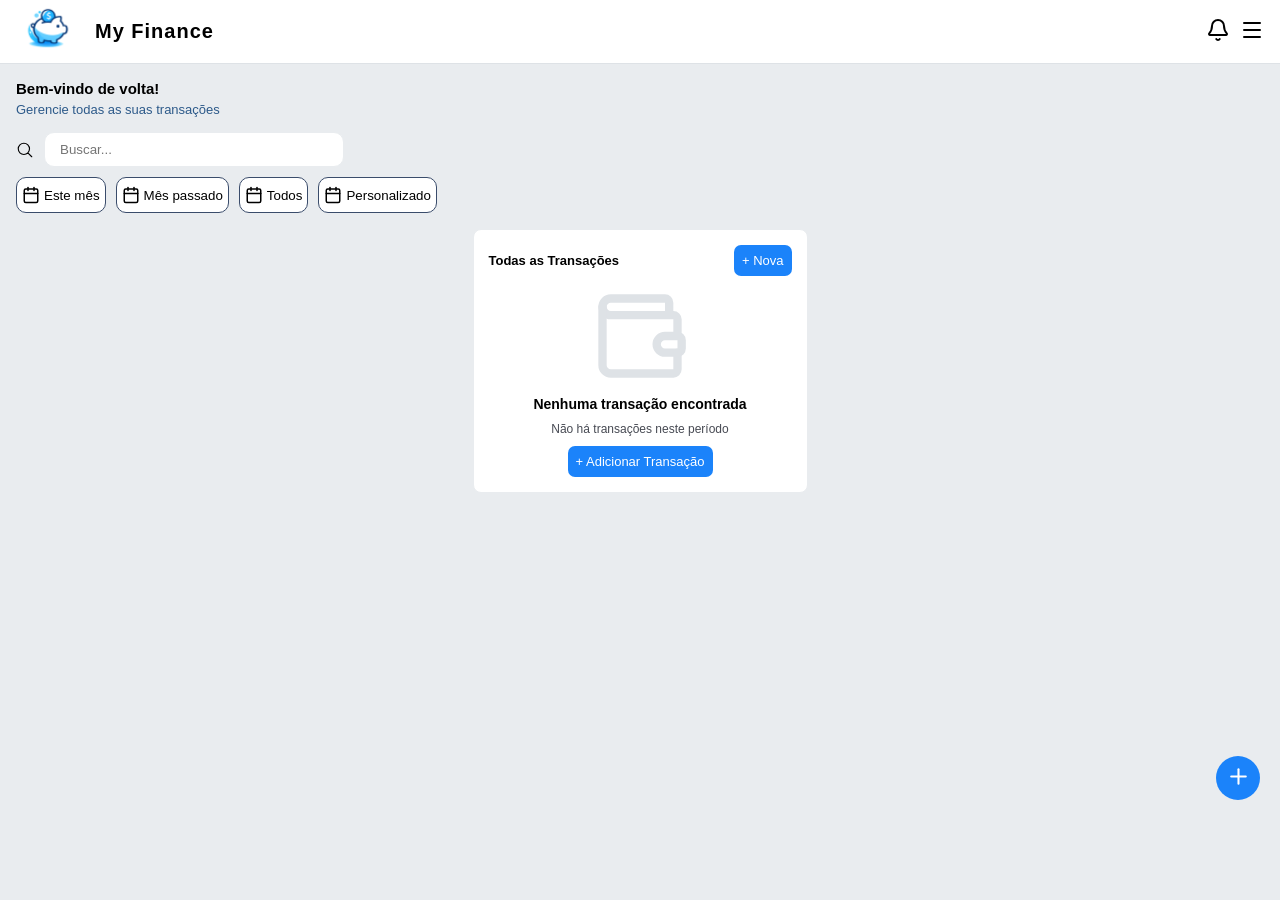
<file: pages/transactions.html>
<!DOCTYPE html>
<html lang="pt-BR">
<head>
    <meta charset="UTF-8">
    <meta name="viewport" content="width=device-width, initial-scale=1.0">
    <link rel="stylesheet" href="../css/transactions.css">
    <script type="module" src="../js/modules/transactions/transactions.js" defer></script>
    <link rel="icon" type="image/x-icon" href="../favicon.ico">
    <title>MyFinance</title>
</head>

<body>

    <header class="page-header">
        <div>
            <img src="../assets/imagens/logo.png" alt="My Finance Logo">
            <h1>My Finance</h1>
        </div>
        <nav>
            <button id="bell" type="button" aria-label="Ver notificações">
                <svg xmlns="http://www.w3.org/2000/svg" width="24" height="24" viewBox="0 0 24 24" fill="none" stroke="currentColor" stroke-width="2" stroke-linecap="round" stroke-linejoin="round" class="lucide lucide-bell-icon lucide-bell">
                    <path d="M10.268 21a2 2 0 0 0 3.464 0"/><path d="M3.262 15.326A1 1 0 0 0 4 17h16a1 1 0 0 0 .74-1.673C19.41 13.956 18 12.499 18 8A6 6 0 0 0 6 8c0 4.499-1.411 5.956-2.738 7.326"/></svg>
            </button>
            <button id="menu" type="button" aria-label="Abrir menu">
                <svg xmlns="http://www.w3.org/2000/svg" width="24" height="24" viewBox="0 0 24 24" fill="none" stroke="currentColor" stroke-width="2" stroke-linecap="round" stroke-linejoin="round" class="lucide lucide-menu-icon lucide-menu">
                    <path d="M4 5h16"/><path d="M4 12h16"/><path d="M4 19h16"/>
                </svg>

            </button>       
        </nav>


    </header>


    <aside>
        <nav class="sidebar hidden">
            <a href="#">
                <svg xmlns="http://www.w3.org/2000/svg" width="24" height="24" viewBox="0 0 24 24" fill="none" stroke="currentColor" stroke-width="2" stroke-linecap="round" stroke-linejoin="round" class="lucide lucide-house-icon lucide-house">
                    <path d="M15 21v-8a1 1 0 0 0-1-1h-4a1 1 0 0 0-1 1v8"/><path d="M3 10a2 2 0 0 1 .709-1.528l7-6a2 2 0 0 1 2.582 0l7 6A2 2 0 0 1 21 10v9a2 2 0 0 1-2 2H5a2 2 0 0 1-2-2z"/>
                </svg>
                Visão Geral
            </a>
            <a href="#">
                <svg xmlns="http://www.w3.org/2000/svg" width="24" height="24" viewBox="0 0 24 24" fill="none" stroke="currentColor" stroke-width="2" stroke-linecap="round" stroke-linejoin="round" class="lucide lucide-move-up-right-icon lucide-move-up-right">
                    <path d="M13 5H19V11"/><path d="M19 5L5 19"/>
                </svg>
                Transações
            </a>
            <a href="#">
                <svg xmlns="http://www.w3.org/2000/svg" width="24" height="24" viewBox="0 0 24 24" fill="none" stroke="currentColor" stroke-width="2" stroke-linecap="round" stroke-linejoin="round" class="lucide lucide-wallet-icon lucide-wallet"><path d="M19 7V4a1 1 0 0 0-1-1H5a2 2 0 0 0 0 4h15a1 1 0 0 1 1 1v4h-3a2 2 0 0 0 0 4h3a1 1 0 0 0 1-1v-2a1 1 0 0 0-1-1"/>
                    <path d="M3 5v14a2 2 0 0 0 2 2h15a1 1 0 0 0 1-1v-4"/>
                </svg>
                Orçamento
            </a>
            <a href="#">
                <svg xmlns="http://www.w3.org/2000/svg" width="24" height="24" viewBox="0 0 24 24" fill="none" stroke="currentColor" stroke-width="2" stroke-linecap="round" stroke-linejoin="round" class="lucide lucide-credit-card-icon lucide-credit-card">
                    <rect width="20" height="14" x="2" y="5" rx="2"/><line x1="2" x2="22" y1="10" y2="10"/>
                </svg>
                Cartões
            </a>
            <a href="#">
                <svg xmlns="http://www.w3.org/2000/svg" width="24" height="24" viewBox="0 0 24 24" fill="none" stroke="currentColor" stroke-width="2" stroke-linecap="round" stroke-linejoin="round" class="lucide lucide-chart-pie-icon lucide-chart-pie"><path d="M21 12c.552 0 1.005-.449.95-.998a10 10 0 0 0-8.953-8.951c-.55-.055-.998.398-.998.95v8a1 1 0 0 0 1 1z"/>
                    <path d="M21.21 15.89A10 10 0 1 1 8 2.83"/>
                </svg>
                Relatórios
            </a>
            <a href="#">
                <svg xmlns="http://www.w3.org/2000/svg" width="24" height="24" viewBox="0 0 24 24" fill="none" stroke="currentColor" stroke-width="2" stroke-linecap="round" stroke-linejoin="round" class="lucide lucide-settings-icon lucide-settings"><path d="M9.671 4.136a2.34 2.34 0 0 1 4.659 0 2.34 2.34 0 0 0 3.319 1.915 2.34 2.34 0 0 1 2.33 4.033 2.34 2.34 0 0 0 0 3.831 2.34 2.34 0 0 1-2.33 4.033 2.34 2.34 0 0 0-3.319 1.915 2.34 2.34 0 0 1-4.659 0 2.34 2.34 0 0 0-3.32-1.915 2.34 2.34 0 0 1-2.33-4.033 2.34 2.34 0 0 0 0-3.831A2.34 2.34 0 0 1 6.35 6.051a2.34 2.34 0 0 0 3.319-1.915"/>
                    <circle cx="12" cy="12" r="3"/>
                </svg>
                Configurações

            </a>

        </nav>


    </aside>

    <main>
        <header class="transaction-header">
            <h2>Bem-vindo de volta!</h2>
            <p>Gerencie todas as suas transações</p>
            <div class="search">
                <svg xmlns="http://www.w3.org/2000/svg" fill="none" viewBox="0 0 24 24" stroke-width="1.5" stroke="currentColor" class="size-6">
                    <path stroke-linecap="round" stroke-linejoin="round" d="m21 21-5.197-5.197m0 0A7.5 7.5 0 1 0 5.196 5.196a7.5 7.5 0 0 0 10.607 10.607Z" />
                </svg>

                <input type="text" id="busca" name="busca" placeholder="Buscar...">
            </div>

            <div class="filters">
                <button type="button">
                    <svg xmlns="http://www.w3.org/2000/svg" width="24" height="24" viewBox="0 0 24 24" fill="none" stroke="currentColor" stroke-width="2" stroke-linecap="round" stroke-linejoin="round" class="lucide lucide-calendar-icon lucide-calendar">
                        <path d="M8 2v4"/><path d="M16 2v4"/><rect width="18" height="18" x="3" y="4" rx="2"/><path d="M3 10h18"/></svg>
                    Este mês
                </button>
                <button type="button">
                    <svg xmlns="http://www.w3.org/2000/svg" width="24" height="24" viewBox="0 0 24 24" fill="none" stroke="currentColor" stroke-width="2" stroke-linecap="round" stroke-linejoin="round" class="lucide lucide-calendar-icon lucide-calendar">
                        <path d="M8 2v4"/><path d="M16 2v4"/><rect width="18" height="18" x="3" y="4" rx="2"/><path d="M3 10h18"/></svg>
                    Mês passado
                </button>
                <button type="button">
                    <svg xmlns="http://www.w3.org/2000/svg" width="24" height="24" viewBox="0 0 24 24" fill="none" stroke="currentColor" stroke-width="2" stroke-linecap="round" stroke-linejoin="round" class="lucide lucide-calendar-icon lucide-calendar">
                        <path d="M8 2v4"/><path d="M16 2v4"/><rect width="18" height="18" x="3" y="4" rx="2"/><path d="M3 10h18"/></svg>
                    Todos
                </button>
                <button type="button">
                    <svg xmlns="http://www.w3.org/2000/svg" width="24" height="24" viewBox="0 0 24 24" fill="none" stroke="currentColor" stroke-width="2" stroke-linecap="round" stroke-linejoin="round" class="lucide lucide-calendar-icon lucide-calendar">
                        <path d="M8 2v4"/><path d="M16 2v4"/><rect width="18" height="18" x="3" y="4" rx="2"/><path d="M3 10h18"/></svg>
                    Personalizado
                </button>

            </div>
     
        </header>

  <section class="transactions-section">
            <div class="list-header">
                <h2>Todas as Transações</h2>
                <button class="open-modal" type="button" aria-label="Nova Transação">+ Nova</button>
            </div>


            <div class="transactions-list" >
                <div class="empty-list-content">
                    <svg xmlns="http://www.w3.org/2000/svg" viewBox="0 0 24 24" fill="none" stroke="currentColor" stroke-width="2" stroke-linecap="round" stroke-linejoin="round" class="lucide lucide-wallet-icon lucide-wallet">
                        <path d="M19 7V4a1 1 0 0 0-1-1H5a2 2 0 0 0 0 4h15a1 1 0 0 1 1 1v4h-3a2 2 0 0 0 0 4h3a1 1 0 0 0 1-1v-2a1 1 0 0 0-1-1"/><path d="M3 5v14a2 2 0 0 0 2 2h15a1 1 0 0 0 1-1v-4"/>
                    </svg>
                    <h3>Nenhuma transação encontrada</h3>
                    <p>Não há transações neste período</p>
                    <button class="open-modal" type="button" aria-label="Adicionar transação">+ Adicionar Transação</button>
                </div>
            </div>
    </section>
    </main>
    
    <button id="fab" class="open-modal" type="button" aria-label="Adicionar transação">
        <svg xmlns="http://www.w3.org/2000/svg" viewBox="0 0 24 24" fill="none" stroke="currentColor" stroke-width="2" stroke-linecap="round" stroke-linejoin="round" class="lucide lucide-plus-icon lucide-plus">
            <path d="M5 12h14"/><path d="M12 5v14"/>
        </svg>
    </button>

    <div class="modal-overlay hidden">
        <form class="modal-content">

            <div class="modal-header">
                <svg xmlns="http://www.w3.org/2000/svg" viewBox="0 0 24 24" fill="none" stroke="currentColor" stroke-width="2" stroke-linecap="round" stroke-linejoin="round" class="lucide lucide-plus-icon lucide-plus">
                    <path d="M5 12h14"/><path d="M12 5v14"/>
                </svg>
                <h2>Nova Transação</h2>
            </div>

            <div class="transaction-type">
        
                <button id="expense-btn" type="button">
                    <svg xmlns="http://www.w3.org/2000/svg" width="24" height="24" viewBox="0 0 24 24" fill="none" stroke="currentColor" stroke-width="2" stroke-linecap="round" stroke-linejoin="round" class="lucide lucide-arrow-down-right-icon lucide-arrow-down-right">
                        <path d="m7 7 10 10"/><path d="M17 7v10H7"/>
                    </svg>
                    Despesa
                </button>
                        
                <button id="income-btn" type="button">
                    <svg xmlns="http://www.w3.org/2000/svg" width="24" height="24" viewBox="0 0 24 24" fill="none" stroke="currentColor" stroke-width="2" stroke-linecap="round" stroke-linejoin="round" class="lucide lucide-arrow-up-right-icon lucide-arrow-up-right">
                        <path d="M7 7h10v10"/><path d="M7 17 17 7"/>
                    </svg>
                    Receita
                </button>
            </div>
            
            <div class="input-group">
                <label for="description">Descrição *</label>
                <input id="description" type="text"  name="description" required>
                <label for="category">Categoria *</label>
                <select id="category">
                    <option value=""disabled selected>Selecione a categoria</option>
                    <option value="Alimentação">Alimentação</option>
                    <option value="Transporte">Transporte</option>
                    <option value="Moradia">Moradia</option>
                    <option value="Lazer">Lazer</option>
                    <option value="Saúde">Saúde</option>
                    <option value="Educação">Educação</option>
                    <option value="Outros">Outros</option>
                </select>
                <div class="input-row">
                    <div class="input-group">
                        <label for="value">Valor (R$) *</label>
                        <input id="value" type="text" name="value">
                    </div>
                    <div class="input-group">
                        <label for="date">Data *</label>
                        <input id="date" type="date" name="date">
                    </div>
                </div>
            </div>

            <div class="modal-footer">
                <button type="submit" class="add-or-update">+ Adicionar</button>
                <button type="reset" class="cancel">Cancelar</button>
            </div>


        </form>

    </div>
</body>
</html>
</file>
<file: css/transactions.css>
@import url(global.css);


body{
    background-color: var(--gray-light-1);
}
.page-header{
    background-color: white;
    border-bottom: 1px solid var(--gray-light-2);
    display: flex;
    justify-content: space-between;
    padding-right: 16px;
}

.page-header div{
    display: flex;
    align-items: center;

}
.page-header nav{
    display: flex;
    align-items: center;
    gap: 10px;
}

.page-header nav button{
    border: none;
    background: none;
}


.page-header h1{
    font-size: 20px;
    font-weight: 600;
    letter-spacing: 1px;
}
.page-header img{
    width: 95px;
}


.sidebar{
    display: flex;
    flex-direction: column;
    padding-left: 30px;
    padding-top: 15px;
    background-color: white;
    height: 100vh;
    width: 250px;
    gap: 19px;
    position: fixed;
    transition: 0.3s;

}


.hidden{
    display: none !important;
}

.sidebar a{
    display: flex;
    align-items: center;
    gap: 15px;
    font-size: 15px;
    color: black;
    text-decoration: none;
}

.sidebar a:hover{
    color: var(--blue-primary);
}

.transaction-header{
    padding: 16px;

}

.transaction-header h2{
    font-size: 15px;
    padding-bottom: 5px;
}

.transaction-header p{
    font-size: 13px;
    color: var(--blue-dark);
    padding-bottom: 15px;
}


.search{
    display: flex;
    justify-content: flex-start;
    align-items: center;
    gap: 10px;
}

.transaction-header svg{
    width: 18px;

}

.transaction-header input{
    width: 100%;
    max-width: 300px;
    border-radius: 10px;
    border: 1px solid var(--gray-light-1);
    outline: none;
    padding-left: 15px;
    height: 35px;
}

.filters{
    display: flex;
    flex-wrap: wrap;
    gap: 10px;
    justify-content: flex-start;
    padding-top: 10px;
}

.filters button{
    padding: 5px;
    background-color: white;
    border: 1px solid var(--gray-dark-1);
    display: flex;
    align-items: center;
    gap: 4px;
    border-radius: 10px;

}

.filters button:hover{
    background-color: var(--gray-light-1);
}

.active-filter{
    background-color: var(--blue-primary) !important; 
    color: white;
    border-color: var(--blue-primary);
}


.transactions-section{
    background-color: white;
    max-width: 335px;
    display: flex;
    flex-direction: column;
    margin: 0 auto;
    padding: 15px;
    border-radius: 8px;
    border: 1px solid var(--gray-light-1);

}

.transactions-section h2,
.transactions-section h3{
    font-size: 13px;

}

.list-header{
    display: flex;
    justify-content: space-between;
    align-items: center;
    margin-bottom: 10px;

}

.open-modal{
    font-size: 13px;
    text-decoration: none;
    color: white;
    background-color: var(--blue-primary);
    padding: 8px;
    border-radius: 7px;
    border: none;
}



.empty-list-content{
    display: flex;
    flex-direction: column;
    justify-content: center;
    align-items: center;
    gap: 10px;
}


.empty-list-content svg {
    width: 100px;
    color: var(--gray-light-2);
}

.empty-list-content h3{
    font-size: 14px;
}

.empty-list-content p{
    font-size: 12px;
    color: var(--gray-dark-2);
}

.transaction-item{
    display: flex;
    justify-content: space-between;
    align-items: center;
    border: 1px solid var(--gray-light-1);
    padding: 10px;
    border-radius: 5px;

}

.transaction-item:hover .transaction-actions{
    display: flex !important;
    justify-content: flex-end;
}

.transaction-item:hover .transaction-end-group{
    display: flex;
    justify-content: space-between;


}
.transaction-item p{
    font-size: 11px;
}
.transaction-item.income .transaction-icon {
    background-color: var(--success-light);
    border-radius: 5px;
}

.transaction-item.expense .trabsaction-icon {
    background-color: var(--danger-light);
    border-radius: 5px;
}

.transaction-item.income .transaction-icon,
.transaction-item.income .transaction-amount{
    color: var(--success);
}

.transaction-item.expense .transaction-icon,
.transaction-item.expense .transaction-amount{
    color: var(--danger);
}

.transaction-details{
    display: flex;
    align-items: center;
    gap: 10px;
}

.transaction-end-group{
    display: flex;
    align-items: flex-end;
    gap: 2px;
}

.transaction-data {
    display: flex;
    flex-direction: column;
    align-items: flex-end; 
    text-align: right;
}


.transaction-actions{
    display: none;
    gap: 10px;
}

.edit-button,
.delete-button{
    background: none;
    border: none;
    outline: none;
    padding: 0;
    display: flex;
    align-items: center;
    justify-content: center;
}

.edit-button svg{
    color: var(--blue-primary);
    background-color: transparent;
}

.delete-button svg{
    color: var(--danger);
    background-color: transparent;
}

#fab{
    border: none;
    position: fixed;
    bottom: 100px;
    right: 20px;
    border-radius: 50%;
    width: 44px;
    height: 44px;
    background-color: var(--blue-primary);

}

#fab svg{
    width: 25px; 
    height: 25px;
    color: white; 
    z-index: 500;
}



.modal-overlay {
    background-color:rgba(126, 125, 125, 0.521);
    position: fixed;
    top: 0;
    left: 0;
    z-index: 1000;
    width: 100vw;
    height: 100vh;
    display: flex;
    justify-content: center;
    align-items: center;
    transition: 0.3s;

}

.modal-content{
    overflow-y: auto;
    background-color: white;
    height: auto;
    max-height: 90vh;
    width: 90%;
    max-width: 350px;
    border-radius: 20px;
    padding: 23px;
}

.modal-header{
    display: flex;
    justify-content: flex-start;
    align-items: center;
    gap: 8px;
}

.modal-header h2{
    font-size: 15px;
}
.modal-header svg{
    width: 20px;
    color: var(--success);
}

.transaction-type{
    display: flex;
    justify-content: space-around;
    padding: 15px;
}

.transaction-type button{
    background: none;
    border: 1px solid var(--gray-dark-2);
    border-radius: 6px;
    padding: 10px;
}

.transaction-type button.active-income{
    background-color: rgba(193, 235, 193, 0.425);
    color: var(--success);
    border-color: var(--success);
}

.transaction-type button.active-expense{
    background-color: rgb(240, 195, 195);
    color: var(--danger);
    border-color: var(--danger);
}

.input-group{
    display: flex;
    flex-direction: column;
    gap: 10px;
}

.input-group label{
    font-size: 14px;
}

.input-error{
    border-color: var(--danger) !important;
}
.input-group input,
.input-group select{
    height: 30px;
    border: 1px solid var(--gray-light-1);
    border-radius: 5px;
}

.input-row{
    display: flex;
    gap: 12px;
    width: 100%;
}

.input-row .input-group{
    flex: 1;
    min-width: 0;
}

input:focus,
select:focus{
    border-color: var(--blue-primary);
    outline: none;
}

.modal-footer{
    display: flex;
    flex-direction: column;
    gap: 10px;
    padding-top: 15px;
}

.modal-footer button{
    border: 1px solid var(--gray-light-1);
    border-radius: 5px;
    height: 30px;
}

.modal-footer .add-or-update
{
    background-color: var(--gray-light-3);

}

.modal-footer .add-or-update.ready {
    background-color: var(--blue-primary);
    color: white;
    cursor: pointer;
}


.modal-footer .cancel:hover{
    background-color: var(--danger);
    color: white;
}
</file>
